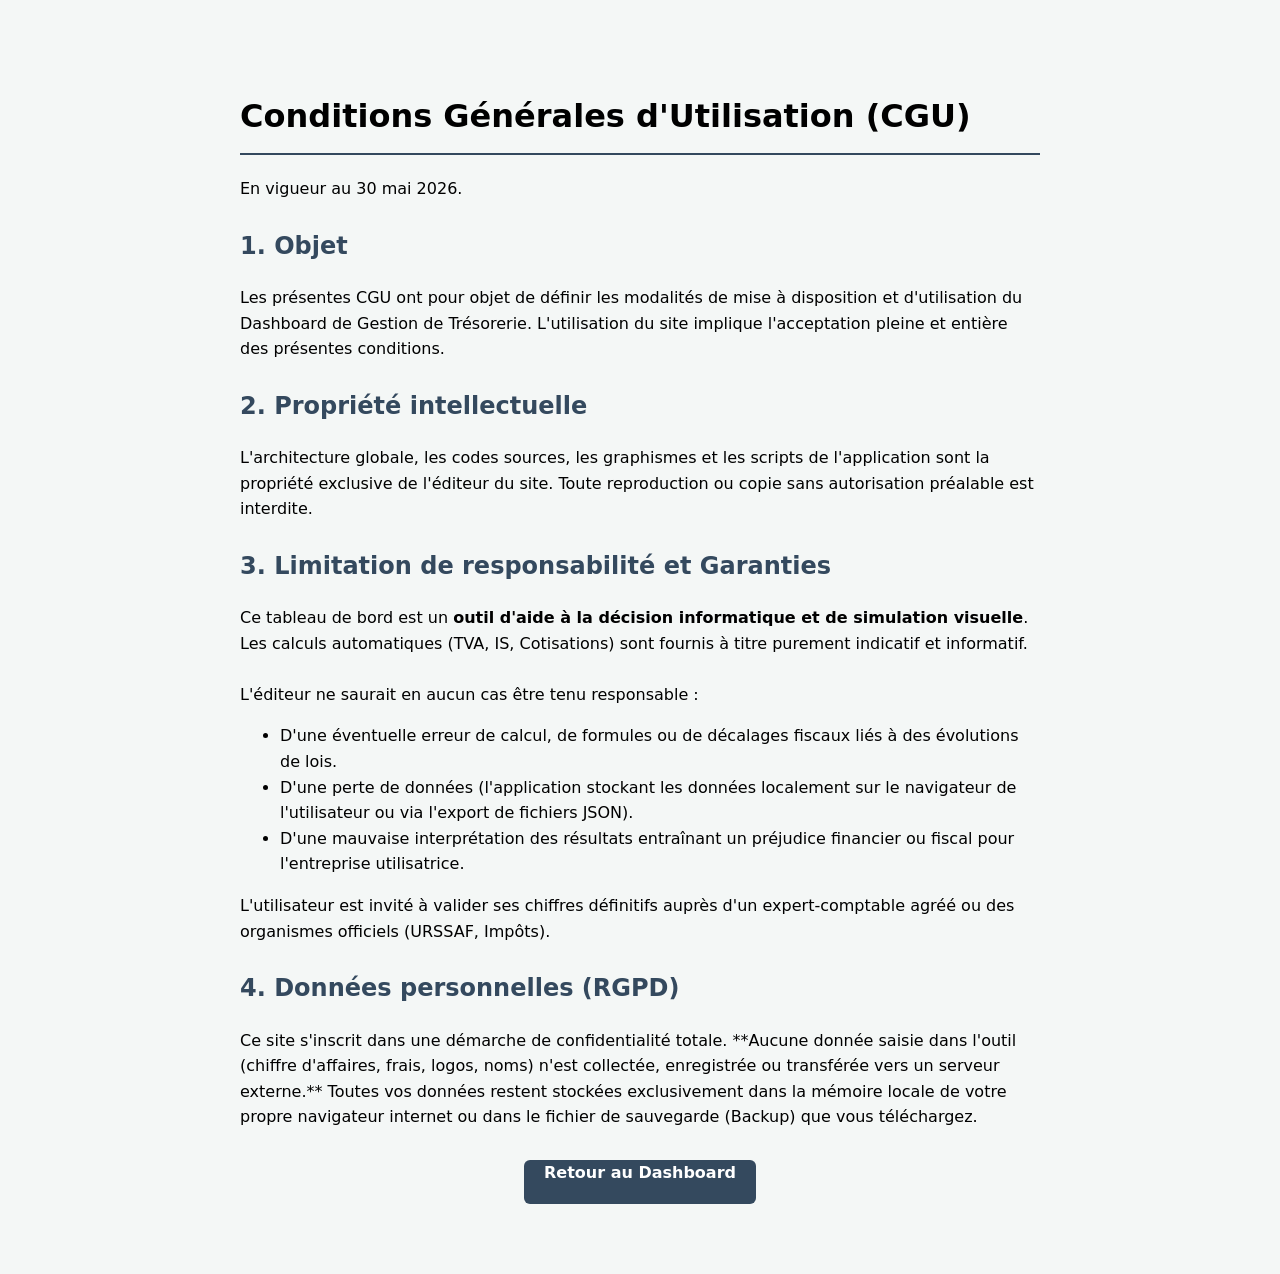
<file: cgu.html>
<!DOCTYPE html>
<html lang="fr">
<head>
    <meta charset="UTF-8">
    <meta name="viewport" content="width=device-width, initial-scale=1.0">
    <title>Conditions Générales d'Utilisation - Mon Dashboard Trésorerie</title>
    <link rel="stylesheet" href="style.css">
    <style>
        .legal-box { max-width: 800px; margin: 40px auto; padding: 30px; background: var(--container-bg); border-radius: 8px; line-height: 1.6; }
        h1 { border-bottom: 2px solid #34495e; padding-bottom: 10px; }
        h2 { margin-top: 25px; color: #34495e; }
        [data-theme="dark"] h2 { color: #f5f6fa; }
    </style>
</head>
<body>
    <div class="legal-box">
        <h1>Conditions Générales d'Utilisation (CGU)</h1>
        <p>En vigueur au 30 mai 2026.</p>

        <h2>1. Objet</h2>
        <p>Les présentes CGU ont pour objet de définir les modalités de mise à disposition et d'utilisation du Dashboard de Gestion de Trésorerie. L'utilisation du site implique l'acceptation pleine et entière des présentes conditions.</p>

        <h2>2. Propriété intellectuelle</h2>
        <p>L'architecture globale, les codes sources, les graphismes et les scripts de l'application sont la propriété exclusive de l'éditeur du site. Toute reproduction ou copie sans autorisation préalable est interdite.</p>

        <h2>3. Limitation de responsabilité et Garanties</h2>
        <p>Ce tableau de bord est un <strong>outil d'aide à la décision informatique et de simulation visuelle</strong>. Les calculs automatiques (TVA, IS, Cotisations) sont fournis à titre purement indicatif et informatif.<br><br>
        L'éditeur ne saurait en aucun cas être tenu responsable :
        <ul>
            <li>D'une éventuelle erreur de calcul, de formules ou de décalages fiscaux liés à des évolutions de lois.</li>
            <li>D'une perte de données (l'application stockant les données localement sur le navigateur de l'utilisateur ou via l'export de fichiers JSON).</li>
            <li>D'une mauvaise interprétation des résultats entraînant un préjudice financier ou fiscal pour l'entreprise utilisatrice.</li>
        </ul>
        L'utilisateur est invité à valider ses chiffres définitifs auprès d'un expert-comptable agréé ou des organismes officiels (URSSAF, Impôts).</p>

        <h2>4. Données personnelles (RGPD)</h2>
        <p>Ce site s'inscrit dans une démarche de confidentialité totale. **Aucune donnée saisie dans l'outil (chiffre d'affaires, frais, logos, noms) n'est collectée, enregistrée ou transférée vers un serveur externe.** Toutes vos données restent stockées exclusivement dans la mémoire locale de votre propre navigateur internet ou dans le fichier de sauvegarde (Backup) que vous téléchargez.</p>

        <div style="margin-top: 30px; text-align: center;">
            <a href="index.html" class="btn btn-theme" style="text-decoration:none; display:inline-block;">Retour au Dashboard</a>
        </div>
    </div>
    <script>
        if(localStorage.getItem('theme') === 'dark') document.body.setAttribute('data-theme', 'dark');
    </script>
</body>
</html>
</file>
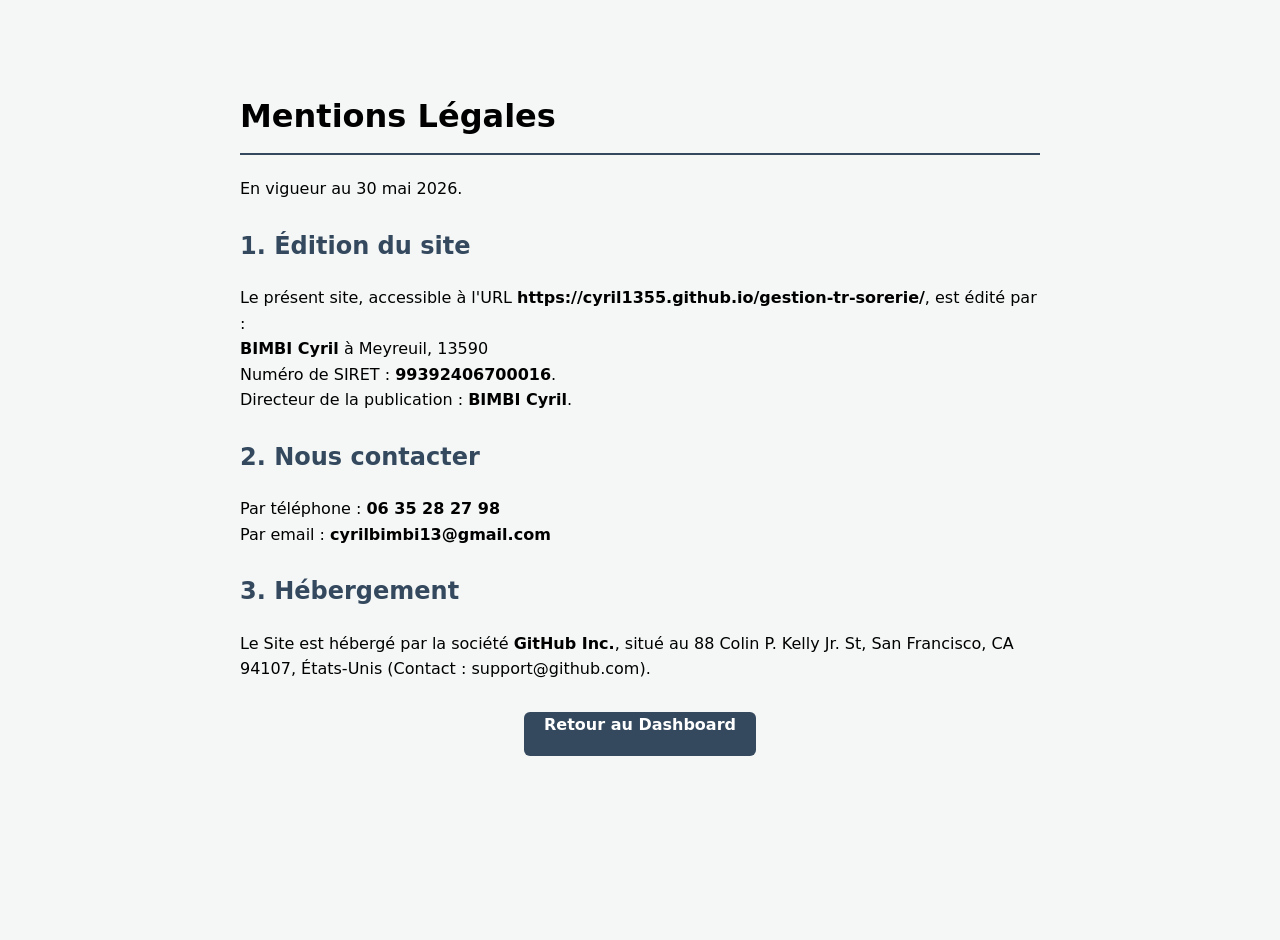
<file: mentions-legales.html>
<!DOCTYPE html>
<html lang="fr">
<head>
    <meta charset="UTF-8">
    <meta name="viewport" content="width=device-width, initial-scale=1.0">
    <title>Mentions Légales - Mon Dashboard Trésorerie</title>
    <link rel="stylesheet" href="style.css">
    <style>
        .legal-box { max-width: 800px; margin: 40px auto; padding: 30px; background: var(--container-bg); border-radius: 8px; line-height: 1.6; }
        h1 { border-bottom: 2px solid #34495e; padding-bottom: 10px; }
        h2 { margin-top: 25px; color: #34495e; }
        [data-theme="dark"] h2 { color: #f5f6fa; }
    </style>
</head>
<body>
    <div class="legal-box">
        <h1>Mentions Légales</h1>
        <p>En vigueur au 30 mai 2026.</p>

        <h2>1. Édition du site</h2>
        <p>Le présent site, accessible à l'URL <strong>https://cyril1355.github.io/gestion-tr-sorerie/</strong>, est édité par :<br>
        <strong>BIMBI Cyril</strong> à Meyreuil, 13590</strong><br>
        Numéro de SIRET : <strong>99392406700016</strong>.<br>
        Directeur de la publication : <strong>BIMBI Cyril</strong>.</p>

        <h2>2. Nous contacter</h2>
        <p>Par téléphone : <strong>06 35 28 27 98 </strong><br>
        Par email : <strong>cyrilbimbi13@gmail.com</strong></p>

        <h2>3. Hébergement</h2>
        <p>Le Site est hébergé par la société <strong>GitHub Inc.</strong>, situé au 88 Colin P. Kelly Jr. St, San Francisco, CA 94107, États-Unis (Contact : support@github.com).</p>

        <div style="margin-top: 30px; text-align: center;">
            <a href="index.html" class="btn btn-theme" style="text-decoration:none; display:inline-block;">Retour au Dashboard</a>
        </div>
    </div>
    <script>
        if(localStorage.getItem('theme') === 'dark') document.body.setAttribute('data-theme', 'dark');
    </script>
</body>
</html>
</file>
<file: style.css>
:root {
    --bg: #f4f7f6; --text: #2c3e50; --card: #ffffff;
    --primary: #34495e; --success: #27ae60; --danger: #e74c3c;
}

[data-theme="dark"] {
    --bg: #1a1a1a; --text: #ecf0f1; --card: #2c2c2c;
}

html, body {
    margin: 0; padding: 0; width: 100%; min-height: 100vh;
    background: var(--bg); font-family: 'Segoe UI', system-ui, sans-serif;
}

.container { 
    width: 95%; max-width: 1400px; margin: 20px auto; 
    background: var(--card); padding: 20px; border-radius: 12px; 
    box-shadow: 0 4px 20px rgba(0,0,0,0.08); box-sizing: border-box;
}

.header-pro { 
    display: flex; justify-content: space-between; align-items: center; 
    border-bottom: 2px solid var(--primary); padding-bottom: 15px; margin-bottom: 20px;
    flex-wrap: wrap; gap: 10px;
}

.toolbar { 
    display: flex; gap: 10px; margin-bottom: 20px; flex-wrap: wrap; 
    background: rgba(0,0,0,0.03); padding: 15px; border-radius: 8px;
}

.toolbar input, .btn, .tva-label { min-height: 44px; box-sizing: border-box; }

.main-layout { 
    display: flex; gap: 25px; align-items: flex-start; width: 100%; 
}

.table-section { flex: 2; min-width: 0; }

.chart-section { 
    flex: 1; background: #fff; padding: 15px; border-radius: 8px; 
    border: 1px solid #eee; min-height: 350px; position: relative;
}

table { width: 100%; border-collapse: collapse; min-width: 600px; }
th, td { padding: 12px; border-bottom: 1px solid #eee; text-align: left; }
th { background: var(--primary); color: white; }

/* Responsive Mobile */
@media (max-width: 1024px) {
    .main-layout { flex-direction: column; }
    .chart-section { order: -1; width: 100%; box-sizing: border-box; }
    .table-section { width: 100%; overflow-x: auto; }
    .header-pro { flex-direction: column; text-align: center; }
}

.btn { border: none; border-radius: 6px; cursor: pointer; color: white; font-weight: bold; padding: 0 20px; }
.btn-pdf { background: var(--danger); }
.btn-theme { background: var(--primary); }
.btn-backup { background: #3498db; }

/* Empêche le graphique de flotter lors de l'export */
canvas {
    max-width: 100% !important;
    height: auto !important;
}

/* Optimisation spécifique pour le PDF */
@media print {
    /* Cache les éléments inutiles */
    .toolbar, .main-actions, .btn, .config-inputs, .legal-notice {
        display: none !important;
    }

    /* Force le conteneur à utiliser toute la page */
    .container {
        width: 100% !important;
        margin: 0 !important;
        padding: 0 !important;
        box-shadow: none !important;
    }

    /* Le tableau reste sur la première page */
    .table-section {
        width: 100% !important;
        page-break-after: always; /* Force la fin de la page après le tableau */
    }

    /* Le graphique commence obligatoirement sur une nouvelle page */
    .chart-section {
        display: block !important;
        width: 100% !important;
        padding-top: 50px !important;
    }

    /* Empêche les coupures de texte moches */
    tr, td, th {
        page-break-inside: avoid !important;
    }
}
.site-footer {
    text-align: center;
    margin-top: 40px;
    padding-top: 20px;
    border-top: 1px solid var(--border-color);
    font-size: 13px;
}
.site-footer a {
    color: var(--text-color);
    text-decoration: none;
    margin: 0 15px;
    opacity: 0.7;
}
.site-footer a:hover { opacity: 1; text-decoration: underline; }
</file>
